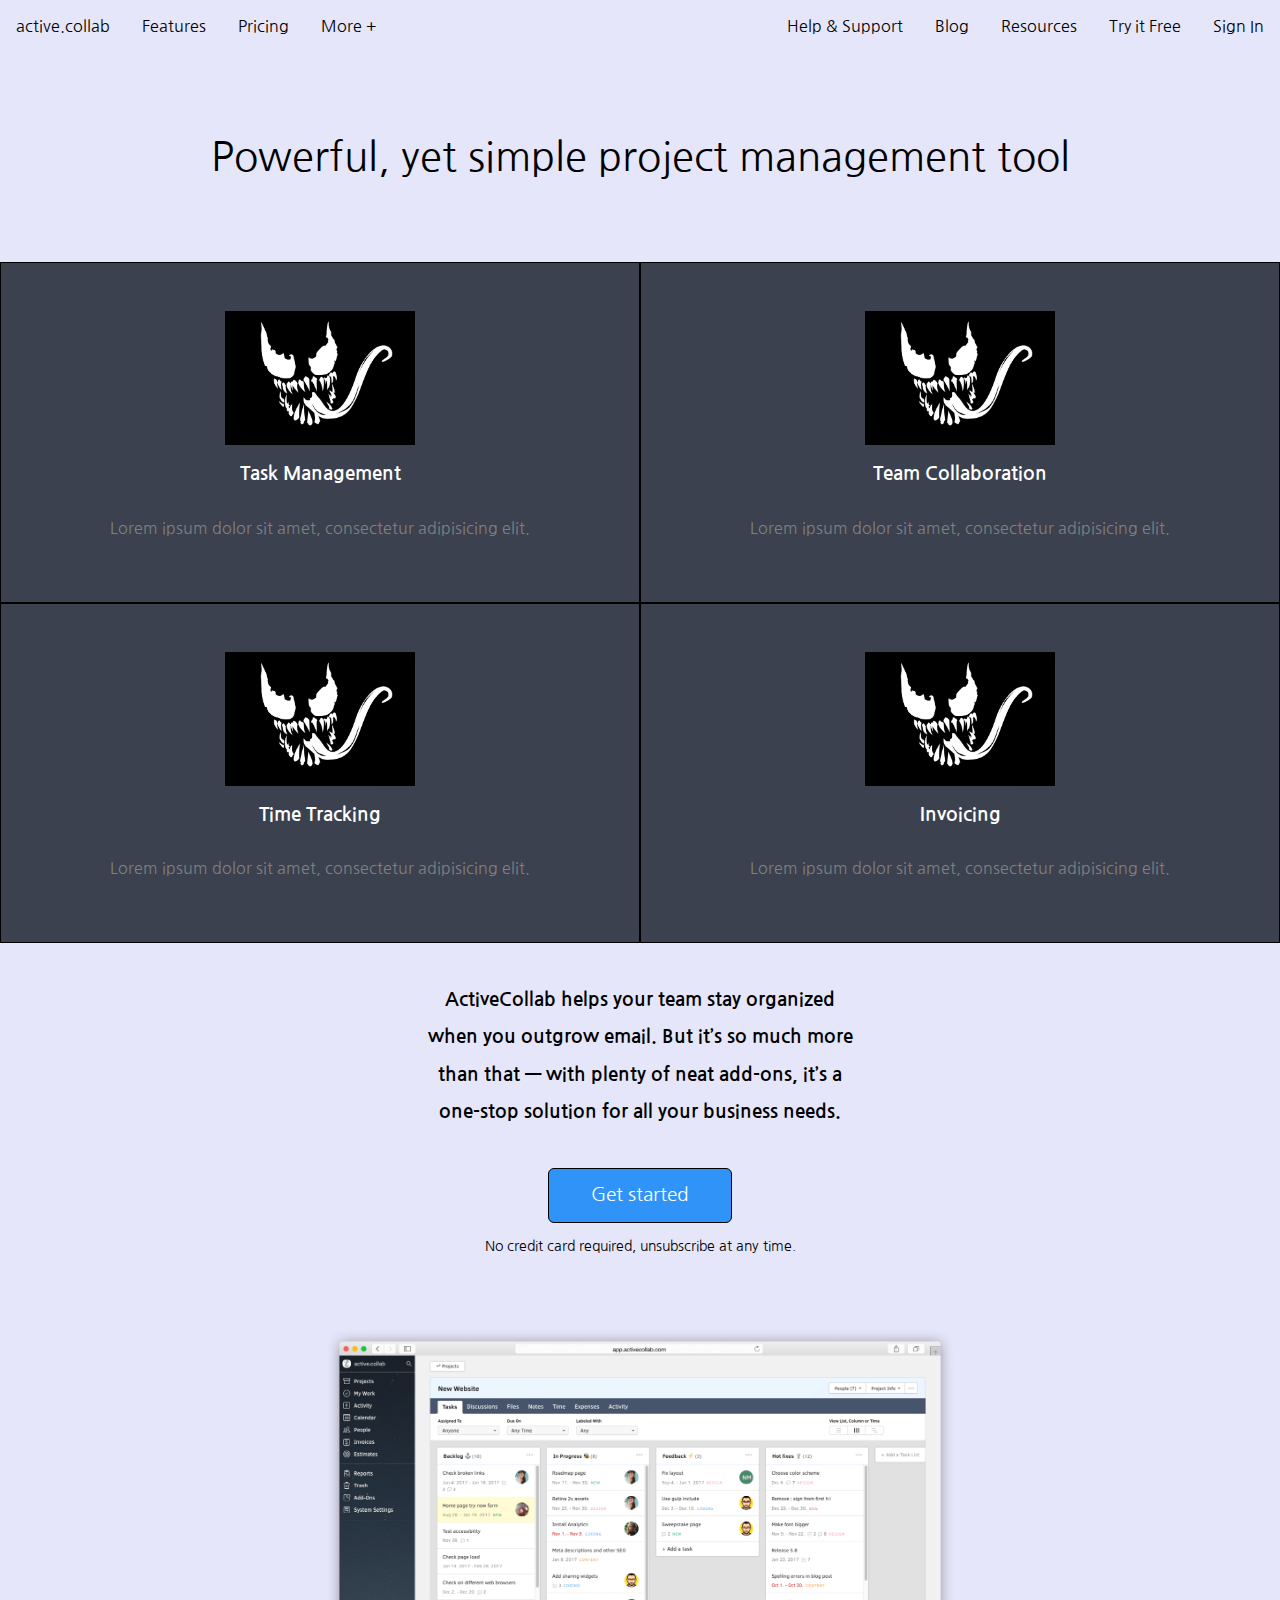
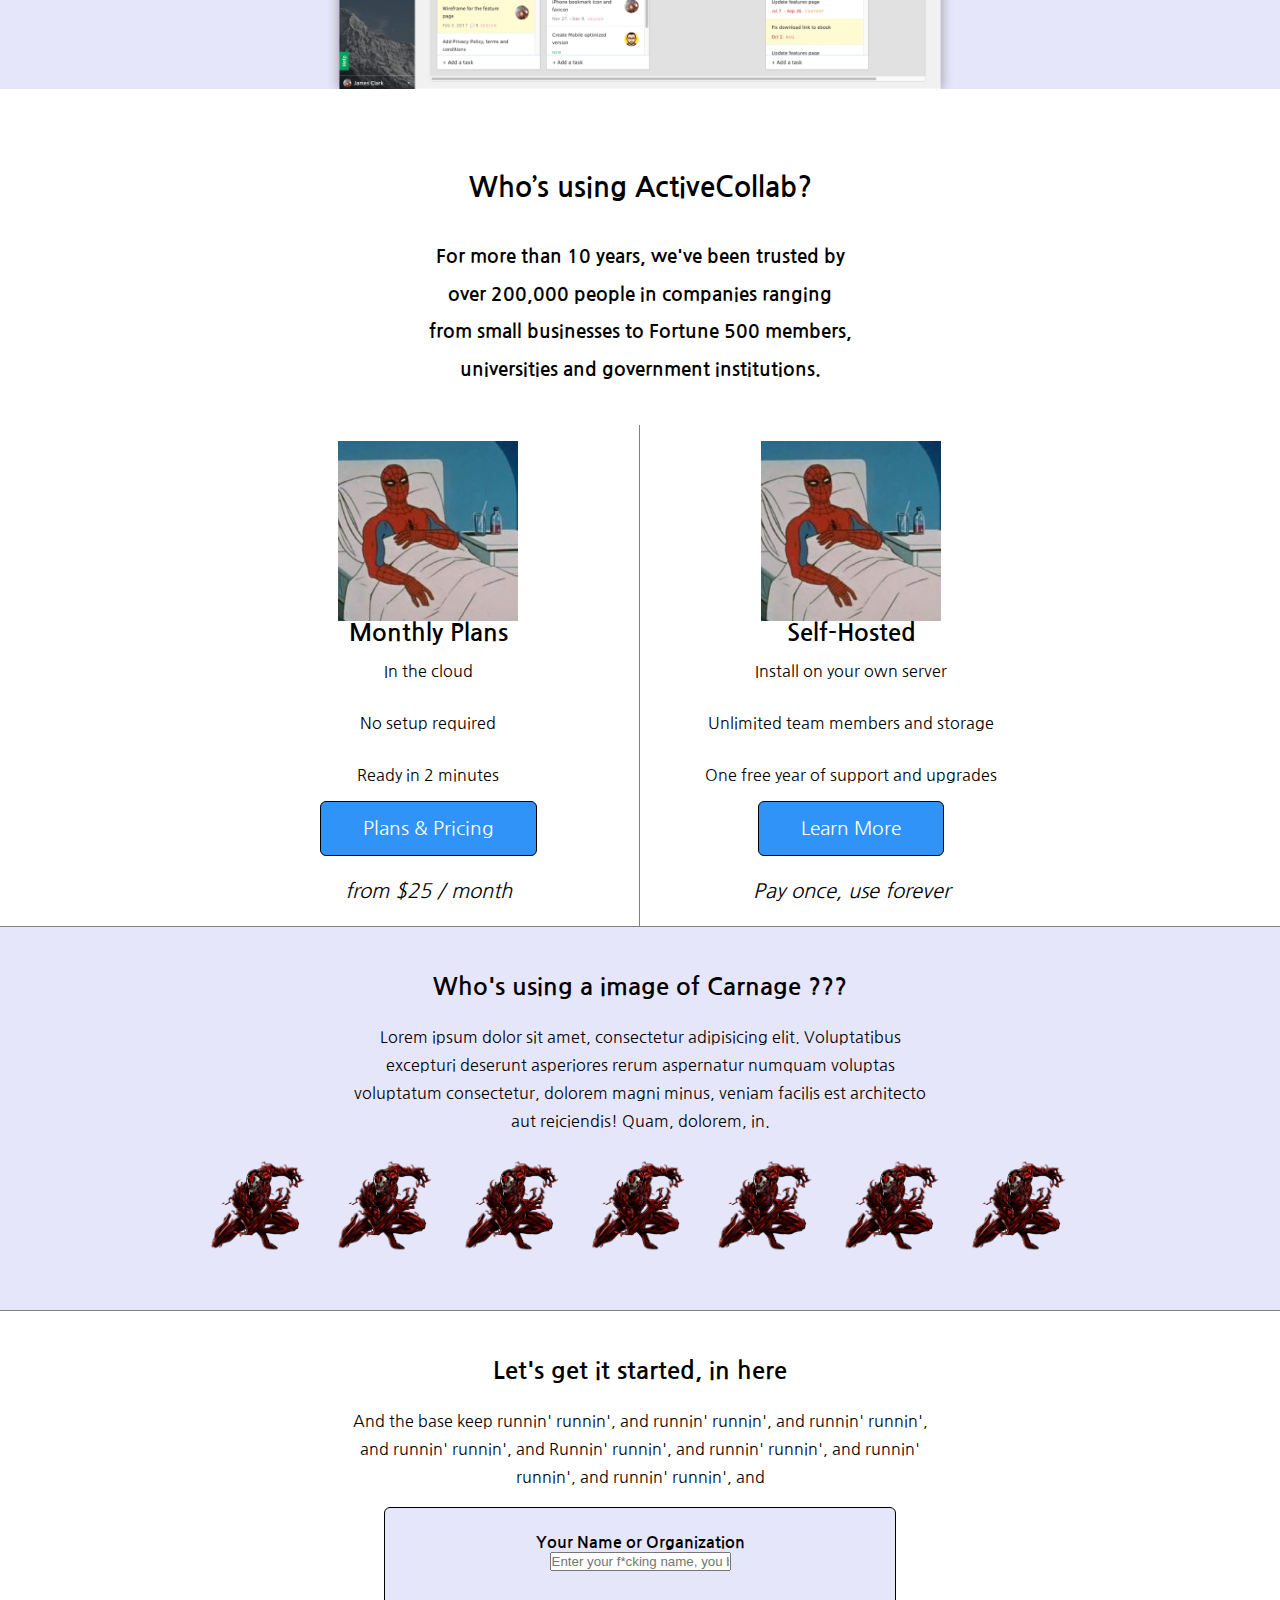
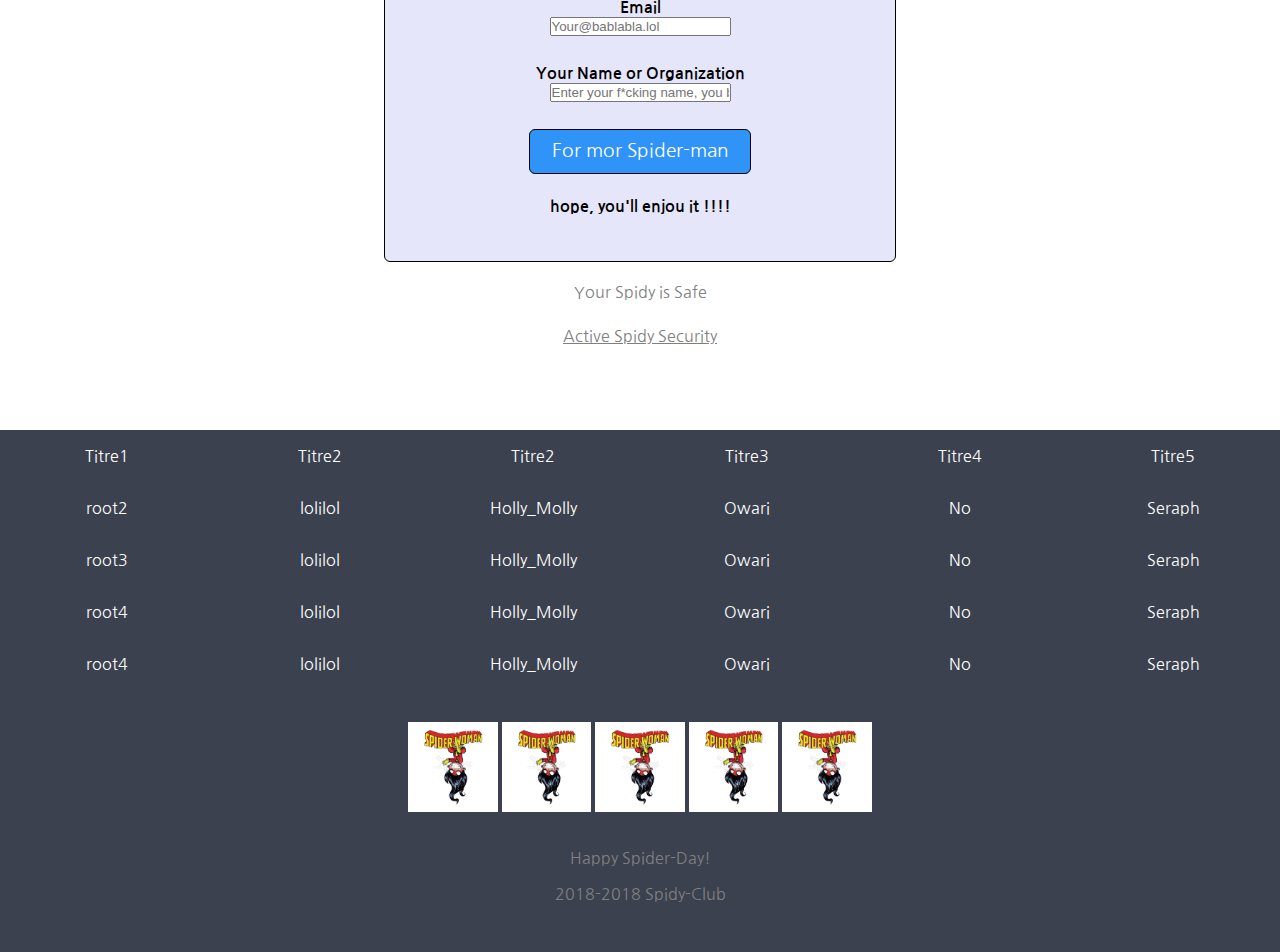
<file: collabo/index.html>
<!DOCTYPE html>
<html lang="fr">
<head>
	<meta charset="UTF-8" name="active.collab-exo" content="Exercice de recréation du site activecollab.com">
	<title>Document</title>
	<link rel="stylesheet" href="styles.css">
	<link href="https://fonts.googleapis.com/css?family=Nanum+Gothic" rel="stylesheet"> 
</head>

<body>
	<nav class="menu bcGrey">
		<ul class="menu_left">
			<li class="logo"><a target="_blank" rel="noopener noreferrer" href="https://www.google.com/">active.collab</a></li>
			<li><a target="_blank" rel="noopener noreferrer" href="https://www.google.com/">Features</a></li>
			<li><a target="_blank" rel="noopener noreferrer" href="https://www.google.com/">Pricing</a></li>
			<li><a target="_blank" rel="noopener noreferrer" href="https://www.google.com/">More +</a></li>
		</ul>
		<ul class="menu_right">
			<li><a target="_blank" rel="noopener noreferrer" href="https://www.google.com/">Help & Support</a></li>
			<li><a target="_blank" rel="noopener noreferrer" href="https://www.google.com/">Blog</a></li>
			<li><a target="_blank" rel="noopener noreferrer" href="https://www.google.com/">Resources</a></li>
			<li><a target="_blank" rel="noopener noreferrer" href="https://www.google.com/">Try it Free</a></li>
			<li><a target="_blank" rel="noopener noreferrer" href="https://www.google.com/">Sign In</a></li>
		</ul>
	</nav>
	<Header class="bcGrey">
		<h1>Powerful, yet simple project management tool</h1>
	</Header>	
	<section class="box_1">
		<a target="_blank" rel="noopener noreferrer" href="https://www.youtube.com/watch?v=uSBDZkeGjJE">
			<img class="images" src="imgs/venom.jpeg">
			<h3>Task Management</h3>
			<p>Lorem ipsum dolor sit amet, consectetur adipisicing elit.</p>
		</a>
		<a target="_blank" rel="noopener noreferrer" href="https://www.youtube.com/watch?v=uSBDZkeGjJE">
			<img class="images" src="imgs/venom.jpeg">
			<h3>Team Collaboration</h3>
			<p>Lorem ipsum dolor sit amet, consectetur adipisicing elit.</p>
		</a>
		<a target="_blank" rel="noopener noreferrer" href="https://www.youtube.com/watch?v=uSBDZkeGjJE">
			<img class="images" src="imgs/venom.jpeg">
			
			<h3>Time Tracking</h3>
			<p>Lorem ipsum dolor sit amet, consectetur adipisicing elit.</p>	
		</a>			
		<a target="_blank" rel="noopener noreferrer" href="https://www.youtube.com/watch?v=uSBDZkeGjJE">
			<img class="images" src="imgs/venom.jpeg">
			<h3>Invoicing</h3>
			<p>Lorem ipsum dolor sit amet, consectetur adipisicing elit.</p>
		</a>	
	</section>
	<div class="box_2 bcGrey">	
		<h3>ActiveCollab helps your team stay organized when you outgrow email. But it’s so much more than that — with plenty of neat add-ons, it’s a one-stop solution for all your business needs.</h3>
		<a target="_blank" rel="noopener noreferrer" href="https://www.google.com/">Get started
		</a>
		<p>No credit card required, unsubscribe at any time.</p>
	</div>
	<div class= "div_img bcGrey">
		<img src="imgs/collab.png">
	</div>
	<section class="box_3">
		<h2>Who’s using ActiveCollab?</h2>
		<h3>For more than 10 years, we've been trusted by over 200,000 people in companies ranging from small businesses to Fortune 500 members, universities and government institutions.</h3>
	</section>	
	<section class="box_4">
		<div>
			<img src="imgs/spiderman_cancer.jpg">
			<h3>Monthly Plans</h3>
			<ul>
				<li>In the cloud</li>
				<li>No setup required</li>
				<li>Ready in 2 minutes</li>
			</ul>
			<a href="">Plans & Pricing</a>
			<p><i>from $25 / month</i></p>
		</div>
		<div>
			<img src="imgs/spiderman_cancer.jpg">
			<h3>Self-Hosted</h3>
			<ul>
				<li>Install on your own server</li>
				<li>Unlimited team members and storage</li>
				<li>One free year of support and upgrades</li>
			</ul>
			<a href="">Learn More</a>
			<p><i>Pay once, use forever</i></p>
		</div>
	</section>
	<div class="box_logo bcGrey">		
		<h2>Who's using a image of Carnage ???</h2>
		<p>Lorem ipsum dolor sit amet, consectetur adipisicing elit. Voluptatibus excepturi deserunt asperiores rerum aspernatur numquam voluptas voluptatum consectetur, dolorem magni minus, veniam facilis est architecto aut reiciendis! Quam, dolorem, in.</p>
		<div>
			<img src="imgs/carnaga.png" >
			<img src="imgs/carnaga.png" >
			<img src="imgs/carnaga.png" >
			<img src="imgs/carnaga.png" >
			<img src="imgs/carnaga.png" >
			<img src="imgs/carnaga.png" >
			<img src="imgs/carnaga.png" >
		</div>
	</div>
	<div class="boxFormu">
		<h2>Let's get it started, in here </h2>
		<p>And the base keep runnin' runnin', and runnin' runnin', and runnin' runnin', and runnin' runnin', and
		Runnin' runnin', and runnin' runnin', and runnin' runnin', and runnin' runnin', and</p>
		<div class="formu bcGrey">
			<form action=""><label for="Name">Your Name or Organization</label></form>
			<input type="text" name="Name" placeholder="Enter your f*cking name, you b*tch">			
			<form action=""><label for="Email">Email</label></form>
			<input type="text" name="Email" placeholder="Your@bablabla.lol">
			<form action=""><label for="Name">Your Name or Organization</label></form>
			<input type="text" name="Name" placeholder="Enter your f*cking name, you b*tch">
			<a href="https://www.youtube.com/watch?v=gV-T8eS-a18" target="_blank" rel="noopener noreferrer" >For mor Spider-man</a>
			<p>hope, you'll enjou it !!!!</p>
		</div>
		<p class="spidyT">Your Spidy is Safe</p>
		<p class="spidyT underline">Active Spidy Security</p>
		<p></p>
	</div>
	<footer class="foot">
		<div class="foot-list">
			<ul>
				<li class="ul-title">Titre1</li>
				<li>root2</li>
				<li>root3</li>
				<li>root4</li>
				<li>root4</li>
			</ul>
			<ul>
				<li class="ul-title">Titre2</li>
				<li>lolilol</li>
				<li>lolilol</li>
				<li>lolilol</li>
				<li>lolilol</li>
			</ul>
			<ul>
				<li class="ul-title">Titre2</li>
				<li>Holly_Molly</li>
				<li>Holly_Molly</li>
				<li>Holly_Molly</li>
				<li>Holly_Molly</li>
			</ul>
			<ul>
				<li class="ul-title">Titre3</li>
				<li>Owari</li>
				<li>Owari</li>
				<li>Owari</li>
				<li>Owari</li>
			</ul>
			<ul>
				<li class="ul-title">Titre4</li>
				<li>No</li>
				<li>No</li>
				<li>No</li>
				<li>No</li>
			</ul>
			<ul>
				<li class="ul-title">Titre5</li>
				<li>Seraph</li>
				<li>Seraph</li>
				<li>Seraph</li>
				<li>Seraph</li>
			</ul>
		</div>
		<div class="Foot_logo">
			<img src="imgs/spiderwoman.png"  class="logoFoot">
			<img src="imgs/spiderwoman.png"  class="logoFoot">
			<img src="imgs/spiderwoman.png"  class="logoFoot">
			<img src="imgs/spiderwoman.png"  class="logoFoot">
			<img src="imgs/spiderwoman.png"  class="logoFoot">
		</div>
		<p>Happy Spider-Day! </p>
		<p class="yolo">2018-2018 Spidy-Club</p>
	</footer>
</body>
</html>
</file>
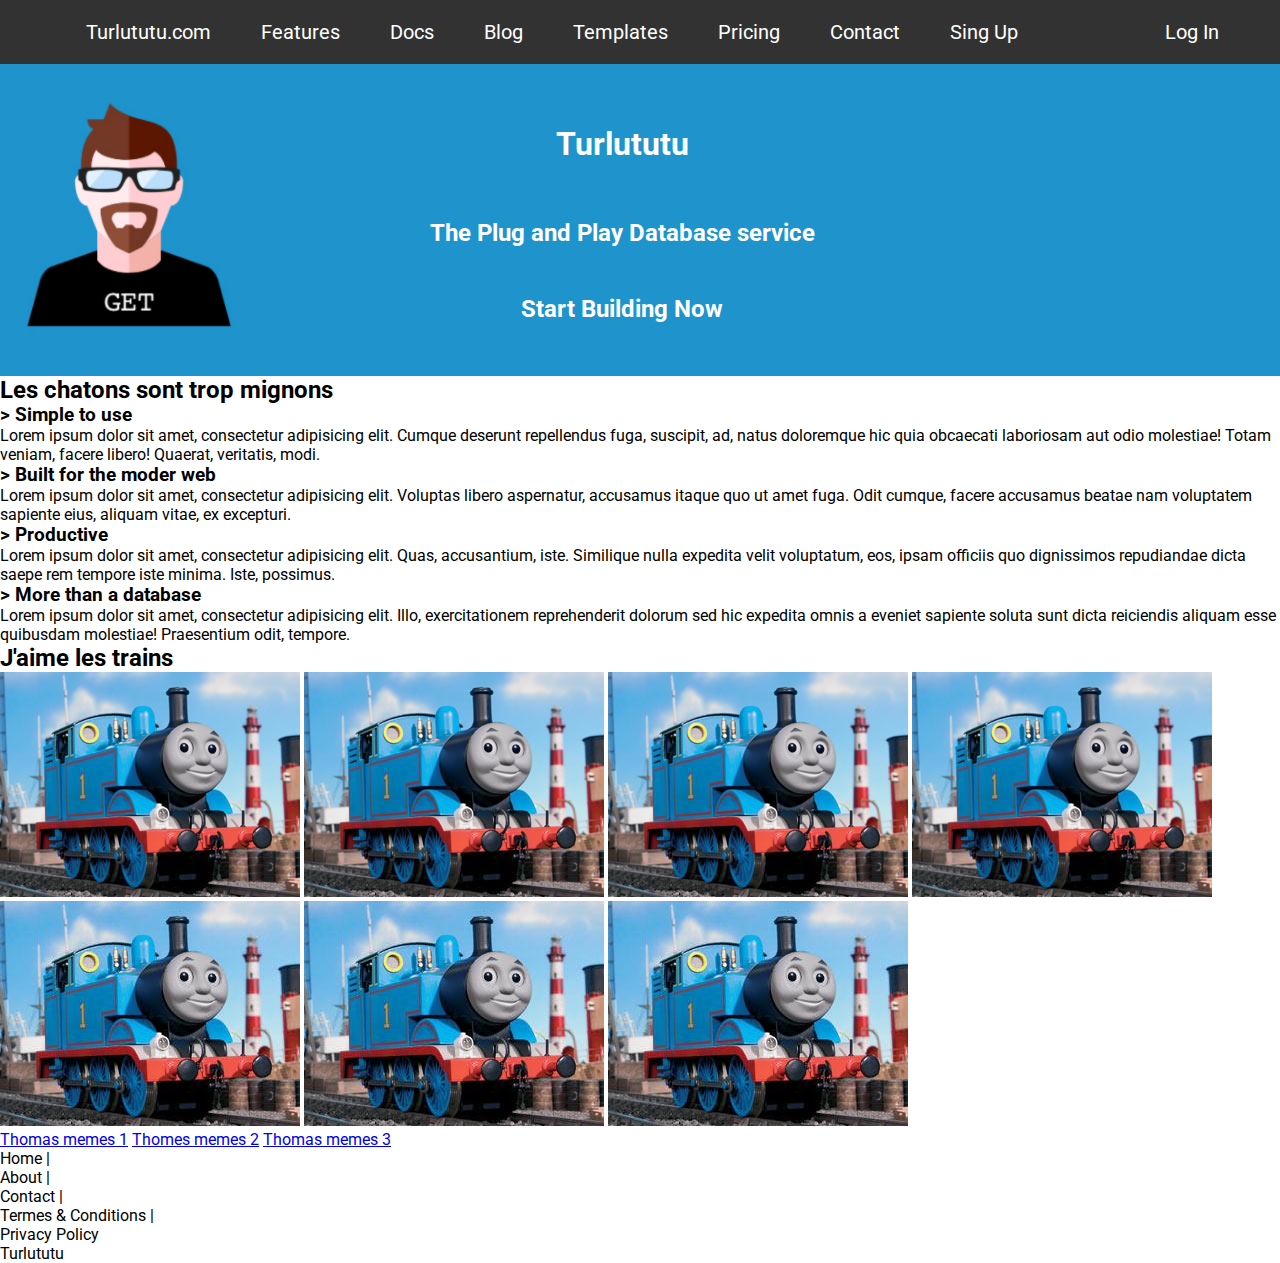
<file: turlututu/index.html>
<!DOCTYPE html>

<html>
	<head>
		<meta charset="utf-8">
		    <title>Turlututu</title>
		   	<link rel="stylesheet" href="style.css">
		   	<link href="https://fonts.googleapis.com/css?family=Roboto" rel="stylesheet"> 
	</head>


</html>


<body>

	<header>
		<nav class="menu">
			<ul>
				<li>Turlututu.com</li>
				<li>Features</li>
				<li>Docs</li>
				<li>Blog</li>
				<li>Templates</li>
				<li>Pricing</li>
				<li>Contact</li>
				<li>Sing Up</li>
			</ul>
		</nav>
		<p class="log">Log In</p>
	</header>

	<div class="PD1">
		
		<img class="gay" src="imgs/get.JPG" alt="C'est un dessin d'un gars avec une barbe brune, des lunettes et un t-shirt où il est écrit GET">
		
		<div class="gay">
			<h1 class="titre">Turlututu</h1>
			<h2 class="titre">The Plug and Play Database service</h2>
			<h2 class="titre">Start Building Now</h2>
		</div>

		<div class="gay empty">
		</div>

	</div >

	<h2 class="msg">Les chatons sont trop mignons</h2>

	<section class="wrap">
		<div>
			<h3>> Simple to use</h3>
			<p>Lorem ipsum dolor sit amet, consectetur adipisicing elit. Cumque deserunt repellendus fuga, suscipit, ad, natus doloremque hic quia obcaecati laboriosam aut odio molestiae! Totam veniam, facere libero! Quaerat, veritatis, modi.</p>
		</div>
		<div>
			<h3>> Built for the moder web</h3>
			<p>Lorem ipsum dolor sit amet, consectetur adipisicing elit. Voluptas libero aspernatur, accusamus itaque quo ut amet fuga. Odit cumque, facere accusamus beatae nam voluptatem sapiente eius, aliquam vitae, ex excepturi.</p>
		</div>
		<div>
			<h3>> Productive</h3>
			<p>Lorem ipsum dolor sit amet, consectetur adipisicing elit. Quas, accusantium, iste. Similique nulla expedita velit voluptatum, eos, ipsam officiis quo dignissimos repudiandae dicta saepe rem tempore iste minima. Iste, possimus.</p>
		</div>
		<div>
			<h3>> More than a database</h3>
			<p>Lorem ipsum dolor sit amet, consectetur adipisicing elit. Illo, exercitationem reprehenderit dolorum sed hic expedita omnis a eveniet sapiente soluta sunt dicta reiciendis aliquam esse quibusdam molestiae! Praesentium odit, tempore.</p>
		</div>
	</section>

	<section class=>
		<h2 class="msg">J'aime les trains</h2>
		<div class="thomas">
			<img src="imgs/thomas.JPG" >
			<img src="imgs/thomas.JPG" >
			<img src="imgs/thomas.JPG" >
			<img src="imgs/thomas.JPG" >
			<img src="imgs/thomas.JPG" >
			<img src="imgs/thomas.JPG" >
			<img src="imgs/thomas.JPG" >
		</div>

		<div class="memes">
			<a target=_blank href="https://www.youtube.com/watch?v=TTHUNn5E5-I">Thomas memes 1</a>
			<a target=_blank href="https://www.youtube.com/watch?v=G8Q3Aan5Fh8">Thomes memes 2</a>
			<a target=_blank rel=noopener href="https://www.youtube.com/watch?v=LAqTNSha6Co">Thomas memes 3</a>
		</div>

	</section>

	<footers class="foot">
		<ul class="foot_ul">
			<li class="foot_list list1">Home |</li>
			<li class="foot_list">About |</li>
			<li class="foot_list">Contact |</li>
			<li class="foot_list">Termes & Conditions |</li>
			<li class="foot_list">Privacy Policy</li>
		</ul>
		<p>Turlututu</p>
	</footers>

</body>
</file>
<file: collabo/styles.css>
* {
    margin: 0;
    padding: 0;
    box-sizing: border-box;
}

body{
	font-family: 'Nanum Gothic', sans-serif;
}

a{
	text-decoration:none; 
}

li{
	list-style: none;
	padding: 1em 1em;
}

.debug{
	border: 1px solid red;
}

.bcGrey{
	background-color: #E6E6FA
}

.underline{
	text-decoration: underline;
}

.menu{
	display: flex;
	flex-flow: row nowrap;
	justify-content: space-between;
}

.menu_left{
	display: flex;
	flex-flow: row nowrap;
}

.menu_right{
	display: flex;
	flex-flow: row nowrap; 
}

.menu ul li a{
	color: black;
}

.menu ul li a:hover{
	color: grey;
}

.logo {
	padding-right: 1em 2em;
}

h1 { 
	text-align: center;
	font-weight: normal;
	font-size: 250%;
	padding: 2em 0;
}

.box_1{
	display: flex;
	flex-direction: row;
	flex-wrap: wrap;
	background-color: rgb(59, 65, 79);
}

.box_1 a{
	flex-basis: 50%;
	padding: 3em 3em;
	display: flex;
	flex-direction: column;
	justify-content: center;
	align-items: center;
	border: 0.5px solid black;
	color: white;
}

.box_1 a h3{
	margin: 1em 0;
}

.box_1 a p{
	margin: 1em 0;
	color: grey;
}

.box_1 a:hover{
	background-color: #004080;
	color: white;
	}

.box_1 a:hover p{
	color:white;
}


.box_1 a:active{
	filter: invert(100%);
	}

.images{
	max-width: 35%;
	height: auto;

}

.box_2 {
	display: flex;
	flex-direction: column;
	flex-wrap: wrap;
	align-items: center;
}

.box_2 h3{
	width: calc(100% / 3);
	text-align: center;
	line-height: 2em;
	padding: 2em 0;
}

.box_2 a{
	background-color: rgb(48, 147, 247);
	padding: 0.75em 2.2em;
	font-size: 2em;
	border: 1px solid black;
	border-radius: 6px;
	font-size: 1.2em;
	color: white;
}

.box_2 a:hover{
	filter: invert(100%);
}

.box_2 p{
	margin-top: 1em;
	margin-bottom: 5em;
	font-size: 14px;
}

.div_img{
	display: flex;
	flex-direction: row;
	justify-content: center;
}

.div_img img{
	max-width: 50%;
	height: auto;
}

.box_3{
	display: flex;
	flex-direction: column;
	flex-wrap: wrap;
	align-items: center;
}

.box_3 h2{
	text-align: center;
	font-size: 28px;
	padding-top: 3em;
}


.box_3 h3{
	width: calc(100% / 3);
	text-align: center;
	line-height: 2em;
	padding: 2em 0;
}

.box_4{
	display: flex;
	flex-direction: row;
	flex-wrap: wrap;
	justify-content: center;
}

.box_4 div{
	width: 33%;
	display: flex;
	flex-direction: column;
	flex-wrap: nowrap;
	align-items: center;
	padding-top: 1em;
}

.box_4 div:first-child{
	border-right: 1px solid grey;
}

.box_4 div img{
	max-width: 180px;
	height: auto;
}

.box_4 div h3{
	font-size: 24px;;
}

.box_4 div p{
	text-align: center;
	margin: 1em 0;
	line-height: 30px;
	font-size: 20px;
}

.box_4 div a{
	background-color: rgb(48, 147, 247);
	padding: 0.75em 2.2em;
	font-size: 2em;
	border: 1px solid black;
	border-radius: 6px;
	font-size: 1.2em;
	color: white;
}

.box_4 div a:hover{
	filter: invert(100%);
}

.box_4 div ul li{
	text-align: center;
}

.box_logo{
	display: flex;
	flex-direction: column;
	justify-content: center;
	align-items: center;
	padding: 3em 0;
	border-top: 1px solid grey;
	border-bottom: 1px solid grey;

}

.box_logo h2{
	padding-bottom: 1em;
}

.box_logo p {
	text-align: center;
	width: 45%;
	padding-bottom: 1em;
	line-height: 1.75em;
}

.box_logo div{
	width: 80%;
	text-align: center;

}

.box_logo div img{
	max-width: 12%;
	height: : auto;
}

.boxFormu {
	display: flex;
	flex-direction: column;
	justify-content: center;
	align-items: center;
	padding: 3em 0;	
}

.boxFormu h2{
	padding-bottom: 1em;
}

.boxFormu p {
	text-align: center;
	width: 45%;
	padding-bottom: 1em;
	line-height: 1.75em;
}

.formu{
	border: 1px solid black;
	padding: 1.5em 1em;
	border-radius: 6px;
	display: flex;
	flex-direction: column;
	align-items: center;
	width: 40%;
	margin-bottom: 1em;
}

.formu form label{
	font-weight: bold;
}

.formu input{
	margin-bottom: 2em;
	widht: 90%;
}

.formu a{
	background-color: rgb(48, 147, 247);
	padding: 0.5em 1.1em;
	font-size: 1em;
	border: 1px solid black;
	border-radius: 6px;
	font-size: 1.2em;
	color: white;
	margin-bottom: 1em;
}

.formu a:hover{
	filter: invert(100%);
}

.formu p{
	font-weight: bold;
}

.spidyT{
	color: grey;
	text-align: center;
	width: 50%;
}

.foot{
	background-color: rgb(59, 65, 79);
	color: white;


}
.foot-list{
	display: flex;
	flex-direction: row;
	justify-content: space-around;
}

.foot-list ul{
	width: 15%;
}

.foot-list ul li{
	text-align: center;
}

.logoFoot{
	max-width: 7%;
	height: auto;
}

.Foot_logo{
	text-align: center;
	padding: 2em 0;
}

.foot p{
	color: grey;
	text-align: center;
}

.yolo{
	padding-top: 1em;
	padding-bottom: 3em;
}
</file>
<file: turlututu/style.css>
/*Cheat code*

//Parent-containeur :
;
display:flex;
flex-direction: row, row-reverse, column, column-reverse
justify-content: flex-start, flex-end, center, space-between, space-around
align-content:; (soit axe x ou y en fct de felx-direction) 
aligne-item: flex-start, flex-end, center, baseline, stretch
flex-wrap:

transform:translatex();

//enfant-ul
widht: %;

//enfant-li
order : (nombre +grand : dérrière et -: devant);
align-self: flex-end, center, flex-start, stretch;


transition-delay:;

*/
* {
    margin: 0;
    padding: 0;
}

body{ 
	font-family: 'Roboto', sans-serif;
}


header{
	color: white;
	display: flex;
	flex-direction: row;
	justify-content: space-around;
	background-color: #323232;
	font-size: 20px;
	padding: 1em 0; 
}

.menu{
	display: flex;
}

.menu ul{

	list-style-type: none;
	display: flex;
	flex-direction: row;

}

.menu ul li{
	padding: 0 25px;
}

.menu ul li:first-child{

}

.log {
	justify-content: flex-end;
}


.PD1 {
	display: flex;
	flex-direction: row;
	justify-content: center;
	background-color: #1E93CC;
	align-items: center;
	color: white;
	height: 312px;
}

.PD1 div:nth-child(2){
	display: flex;
	flex-direction: column;
	align-items: center;
	transform:translateX(-50%);
}

.titre {
	padding: 1em 0;
}

.PD1 img{
	transform:translateX(-90%);
	display: block;
	height: 250px ;
}
</file>
